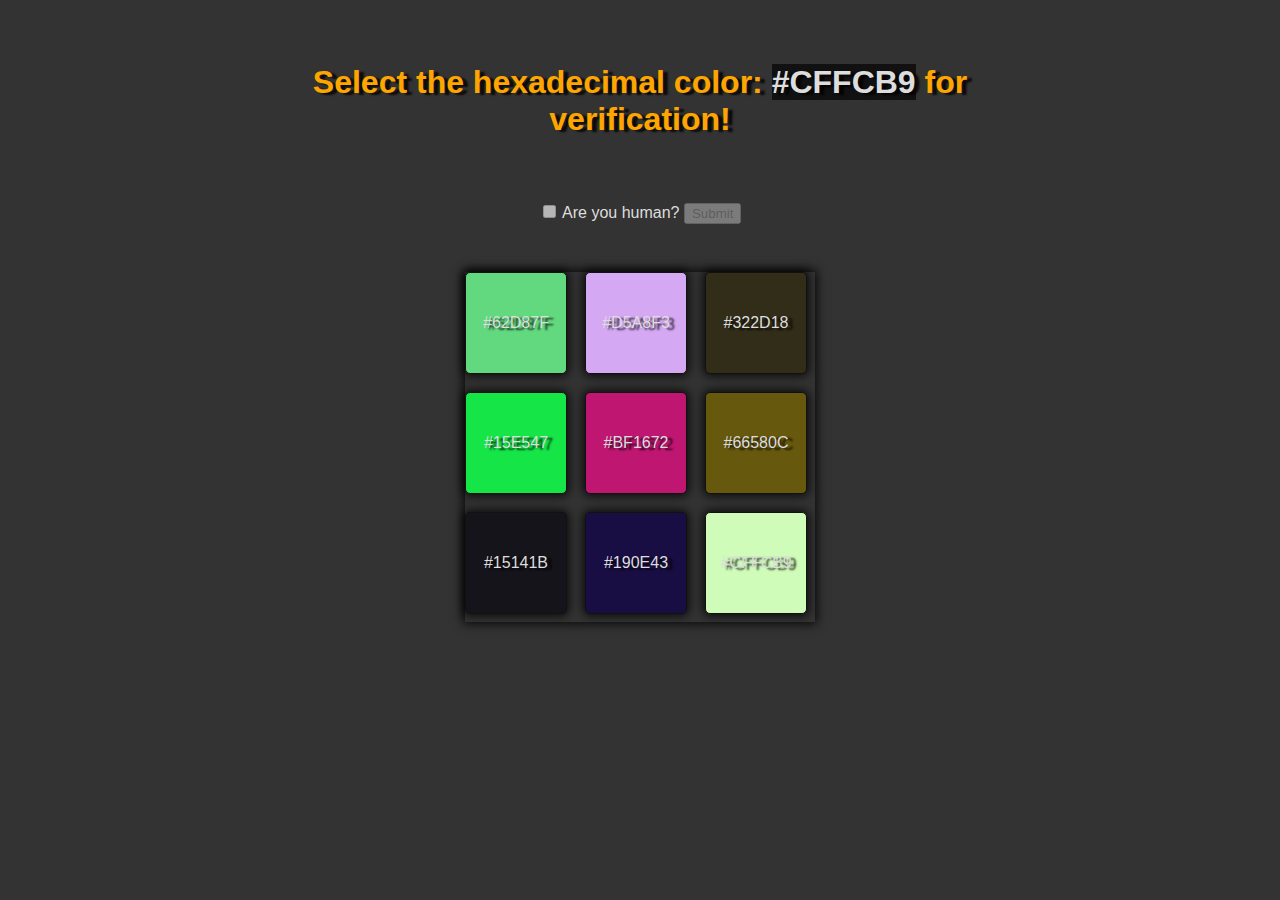
<file: IAmNotARobot/index.html>
<!DOCTYPE html>
<html lang="en">
<head>
    <meta charset="UTF-8">
    <meta name="viewport" content="width=device-width, initial-scale=1.0">
    <link href="https://cdn.jsdelivr.net/npm/bootstrap@5.1.1/dist/css/bootstrap.min.css" rel="stylesheet" integrity="sha384-F3w7mX95PdgyTmZZMECAngseQB83DfGTowi0iMjiWaeVhAn4FJkqJByhZMI3AhiU" crossorigin="anonymous">
    <link rel="stylesheet" href="style.css">
    <title>I am NOT a robot</title>
</head>
<body>
   
<div class="form_container">
    <form action="/success.html">
    <h1>Select the hexadecimal color: <span id="SelectColor">
</span>    for verification!</h1>
<input type="checkbox" id="checkbox" />
<label for="checkbox">Are you human?</label>
<button class="btn btn-light" type="submit">Submit</button>
</form>
</div>
<main class="container">
    <div class="element"></div>
    <div class="element"></div>
    <div class="element"></div>
    <div class="element"></div>
    <div class="element"></div>
    <div class="element"></div>
    <div class="element"></div>
    <div class="element"></div>
    <div class="element"></div>
</main>

    <script src="main.js"></script>
</body>
</html>
</file>
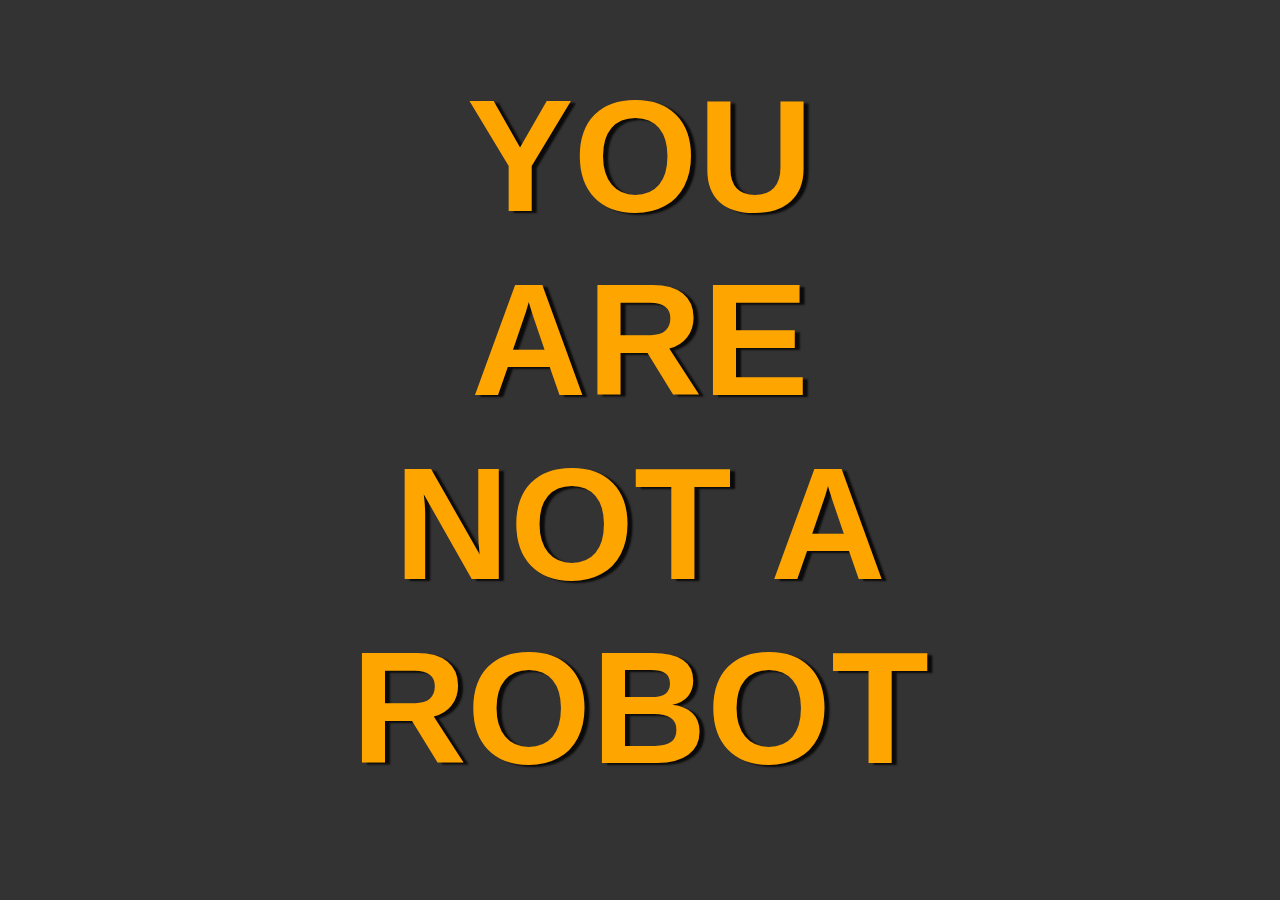
<file: IAmNotARobot/success.html>
<!DOCTYPE html>
<html lang="en">
<head>
    <meta charset="UTF-8">
    <meta http-equiv="X-UA-Compatible" content="IE=edge">
    <meta name="viewport" content="width=device-width, initial-scale=1.0">
    <link rel="stylesheet" href="style.css">
    <title>Document</title>
</head>
<style>
    body{
        text-align: center;
        font-size: 5rem;
        text-transform: uppercase;
    }
</style>
<body>
    <h1>You are NOT a robot</h1>
</body>
</html>
</file>
<file: IAmNotARobot/style.css>
body {
  max-width: 700px;
  margin: 0 auto;
  display: flex;
  flex-direction: column;
  justify-content: center;
  align-items: center;
  text-align: center;
  background-color: #333;
  font-family: "Segoe UI", Tahoma, Geneva, Verdana, sans-serif;
}

:root {
  --light-c: #ddd;
  --dark-c: #111;
  --text-shadow: 5px 2px 2px rgba(0, 0, 0, 0.8);
}
h1 {
  color: orange;
  margin: 4rem 0;
  text-shadow: var(--text-shadow);
}
h1 span {
  background-color: var(--dark-c);
  color: var(--light-c);
  padding: 0.2 rem 1 rem;
}
label {
  color: var(--light-c);
}
.container {
  margin-top: 3rem;
  width: 350px;
  height: 350px;
  display: grid;
  grid-template-columns: repeat(3, 1fr);
  gap: 10px;
  box-shadow: 0 0 10px 2px rgba(0, 0, 0, 0.8);
}

.element {
  width: 100px;
  height: 100px;
  border: 1px solid var(--dark-c);
  box-shadow: 0 0 10px 2px rgba(0, 0, 0, 0.8);
  display: flex;
  align-items: center;
  justify-content: center;
  color: var(--light-c);
  text-shadow: var(--text-shadow);
  border-radius: 5px;
}

.element:hover {
  cursor: pointer;
  box-shadow: inset 0 0 100px 5px var(--dark-c);
}
</file>
